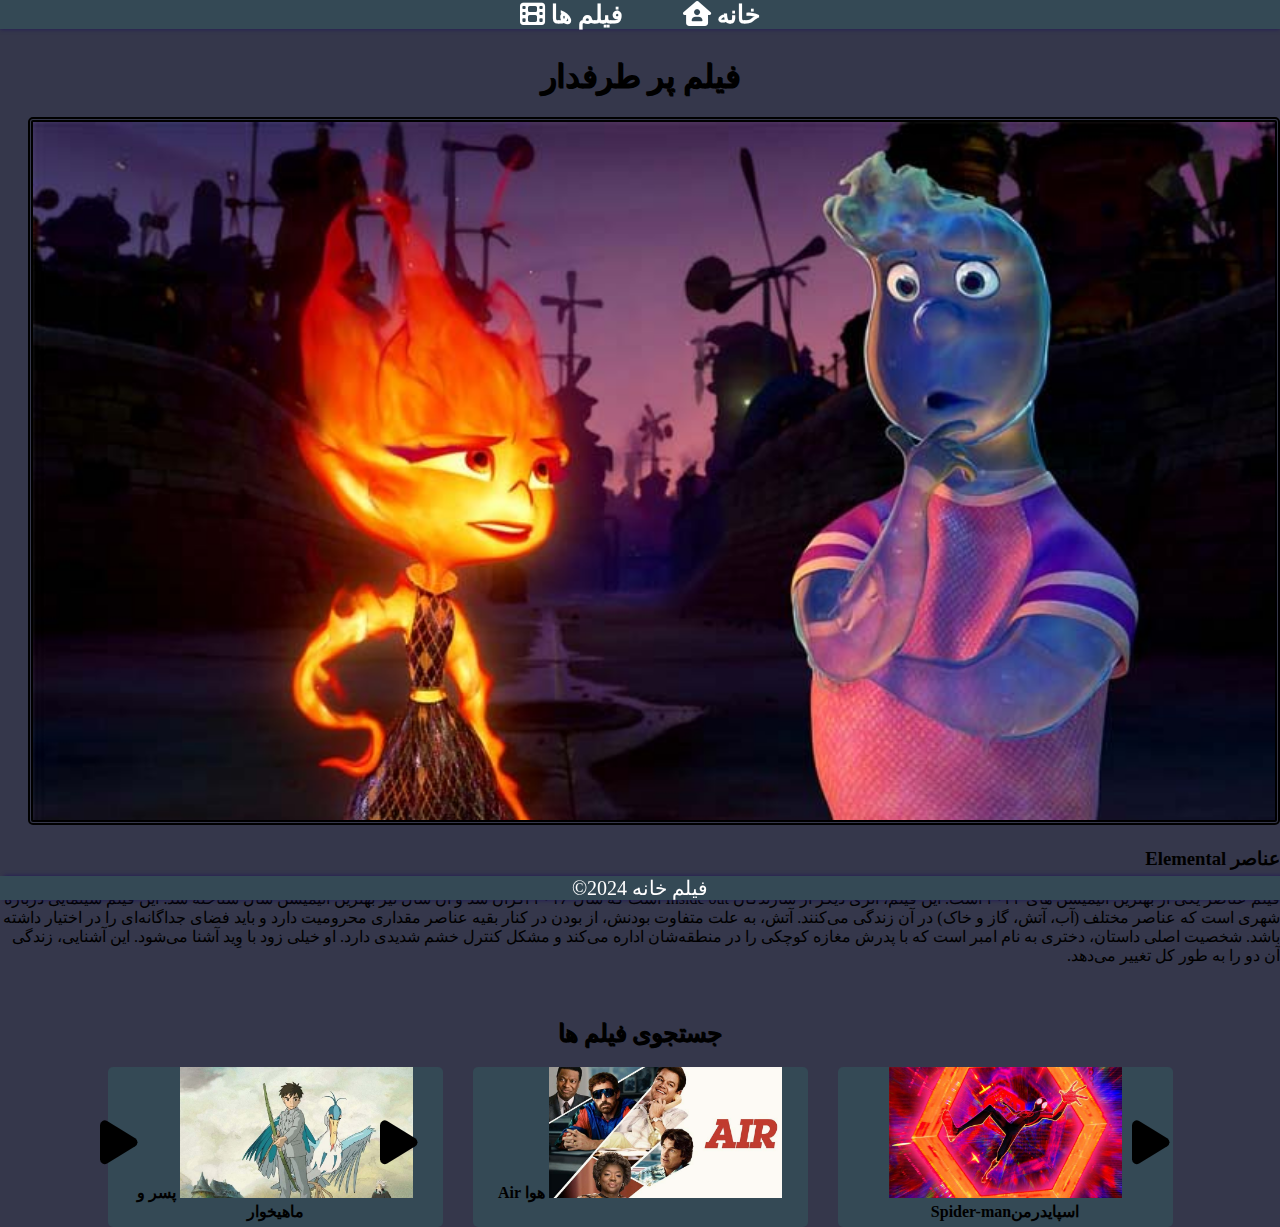
<file: index.html>
<!Doctype html>
  <html lang="persian" dir="rtl">
	<head>
	    <meta Charset="utf-8">
            <meta name="description" conten="(فیلم خانه (سینمایی مجازی و مجانی     ">
            <meta name="author" content="گلدسته غفاری">
            <meta name="viewport" content="width=device-width, initial-scale=1.0">
            <title> فیلم خانه &#127902; </title>
	        <link rel="icon" href="favicon.ico">
	        <link rel="stylesheet" href="style.css">
	        <link rel="stylesheet" href="https://cdnjs.cloudflare.com/ajax/libs/font-awesome/6.5.1/css/all.min.css">
	 
	 </head>
	 <body>
         <header>
	 <nav>
	     <div class="header">
	         <div class="i"><a href="#"><strong> خانه&nbsp;<i class="fa-solid fa-house-user"></i></strong></a></div>
	         <div class="i"><a href="Movies.html"><strong> فیلم ها&nbsp;<i class="fa-solid fa-film"></i> </strong></a></div>
         </div>
     </nav>
         </header>
         <main>
           <section id="Thebestfilm"><br><br>
             <h1 class="h" style="text-shadow:1px 1px;">فیلم پر طرفدار</h1>
               <img class="img" src="elemental.jpg" alt="Movie 1 Poster" > 
             <h3 class="p">عناصر Elemental</h3>
               <p class="p">فیلم عناصر یکی از بهترین انیمیشن های ۲۰۲۳ است. این فیلم، اثری دیگر از سازندگان Inside out است که سال ۲۰۱۶ اکران شد و آن سال نیز بهترین انیمیشن سال شناخته شد. این فیلم سینمایی درباره شهری است که عناصر مختلف (آب، آتش، گاز و خاک) در آن زندگی می‌کنند. آتش، به علت متفاوت بودنش، از بودن در کنار بقیه عناصر مقداری محرومیت دارد و باید فضای جداگانه‌ای را در اختیار داشته باشد. شخصیت اصلی داستان، دختری به نام امبر است که با پدرش مغازه کوچکی را در منطقه‌شان اداره می‌کند و مشکل کنترل خشم شدیدی دارد. او خیلی زود با وِید آشنا می‌شود. این آشنایی، زندگی آن دو را به طور کل تغییر می‌دهد.
               </p><br>
           </section>
           <section id="SearchMovies">
             <h2 class="h" style="text-shadow:1px 1px;">جستجوی فیلم ها</h2>
             <div class="a">
                 <div class="b"><img src="spiderman-across-spider-verse.jpg" width="233" >
                     <a href="Movie-details 1.html"><i class="fa-solid fa-play play1"></i></a>
                     <a href="Movie-details 1.html">  اسپایدرمنSpider-man</a>
                 </div>
                 <div class="b"><img src="air-movie-2023.jpg" width="233">
                     <a href="Movie-details 2.html"><i class="fa-solid fa-play play2"></i></a>
                     <a href="Movie-details 2.html">هوا Air</a>
                 </div>
                 <div class="b"><img src="the-boy-and-the-heron.jpg" width="233">
                    <a href="Movie-details 3.html"><i class="fa-solid fa-play play3"></i></a>
                    <a href="Movie-details 3.html">پسر و ماهیخوار</a>
                 </div>
             </div> 
           </section>
           <footer>
            <p class="footer h"> فیلم خانه 2024&#169; </p>
           </footer>
         </main>
 </body>
 </html>
</file>
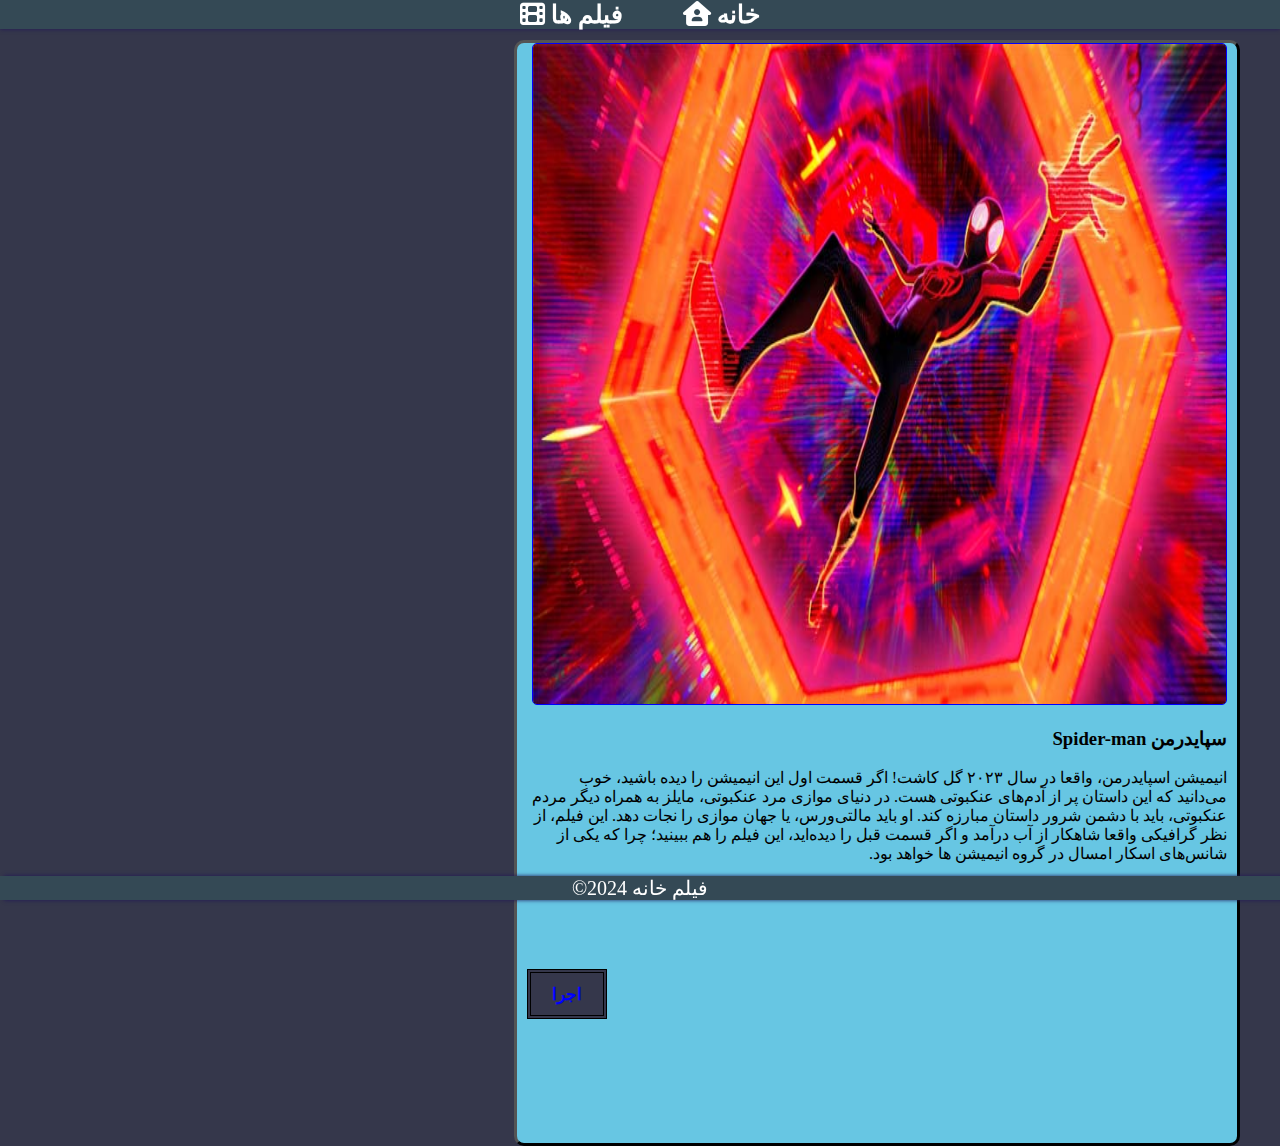
<file: Movie-details 1.html>
<!Doctype html>
  <html lang="persian" dir="rtl">
	<head>
	    <meta Charset="utf-8">
            <meta name="author" content="گلدسته غفاری">
            <meta name="viewport" content="width=device-width, initial-scale=1.0">
            <title> فیلم خانه &#127902; </title>
	        <link rel="icon" href="favicon.ico">
	        <link rel="stylesheet" href="style.css">
	        <link rel="stylesheet" href="https://cdnjs.cloudflare.com/ajax/libs/font-awesome/6.5.1/css/all.min.css">
	        
	 </head>
	 <body>
         <header>
	 <nav>
	     <div class="header">
	         <div class="i"><a href="index.html"><strong> خانه&nbsp;<i class="fa-solid fa-house-user"></i></strong></a></div>
	         <div class="i"><a href="Movies.html"><strong> فیلم ها&nbsp;<i class="fa-solid fa-film"></i> </strong></a></div>
         </div>
     </nav>
         </header>
         <div class="g">
         <img src="spiderman-across-spider-verse.jpg" style="width:99%;height:60%;   border-style:solid;
	        border-width:1px;
	        border-color:blue ;border-radius:5px;">
         <h3 class="p">سپایدرمن Spider-man</h3>
               <p class="p">انیمیشن اسپایدرمن، واقعا در سال ۲۰۲۳ گل کاشت! اگر قسمت اول این انیمیشن را دیده باشید، خوب می‌دانید که این داستان پر از آدم‌های عنکبوتی هست.

در دنیای موازی مرد عنکبوتی، مایلز به همراه دیگر مردم عنکبوتی، باید با دشمن شرور داستان مبارزه کند. او باید مالتی‌ورس، یا جهان موازی را نجات دهد. این فیلم، از نظر گرافیکی واقعا شاهکار از آب درآمد و اگر قسمت قبل را دیده‌اید، این فیلم را هم ببینید؛ چرا که یکی از شانس‌های اسکار امسال در گروه انیمیشن ها خواهد بود.
               </p><a href="https://youtu.be/-cT495xKvvs?feature=shared">
               <input  style=" width:80px; height:50px;color:blue;background-color:#35374B; ma:200px;font-size:17px;font-weight:bold;border-style:double; position:relative;top:90px; right:620px;border-width:4px; text-align:center;" type="submit" value="اجرا"></a>
         </div>
        <footer>
            <p class="footer h"> فیلم خانه 2024&#169; </p>
           </footer>
         </body>
         </html>
</file>
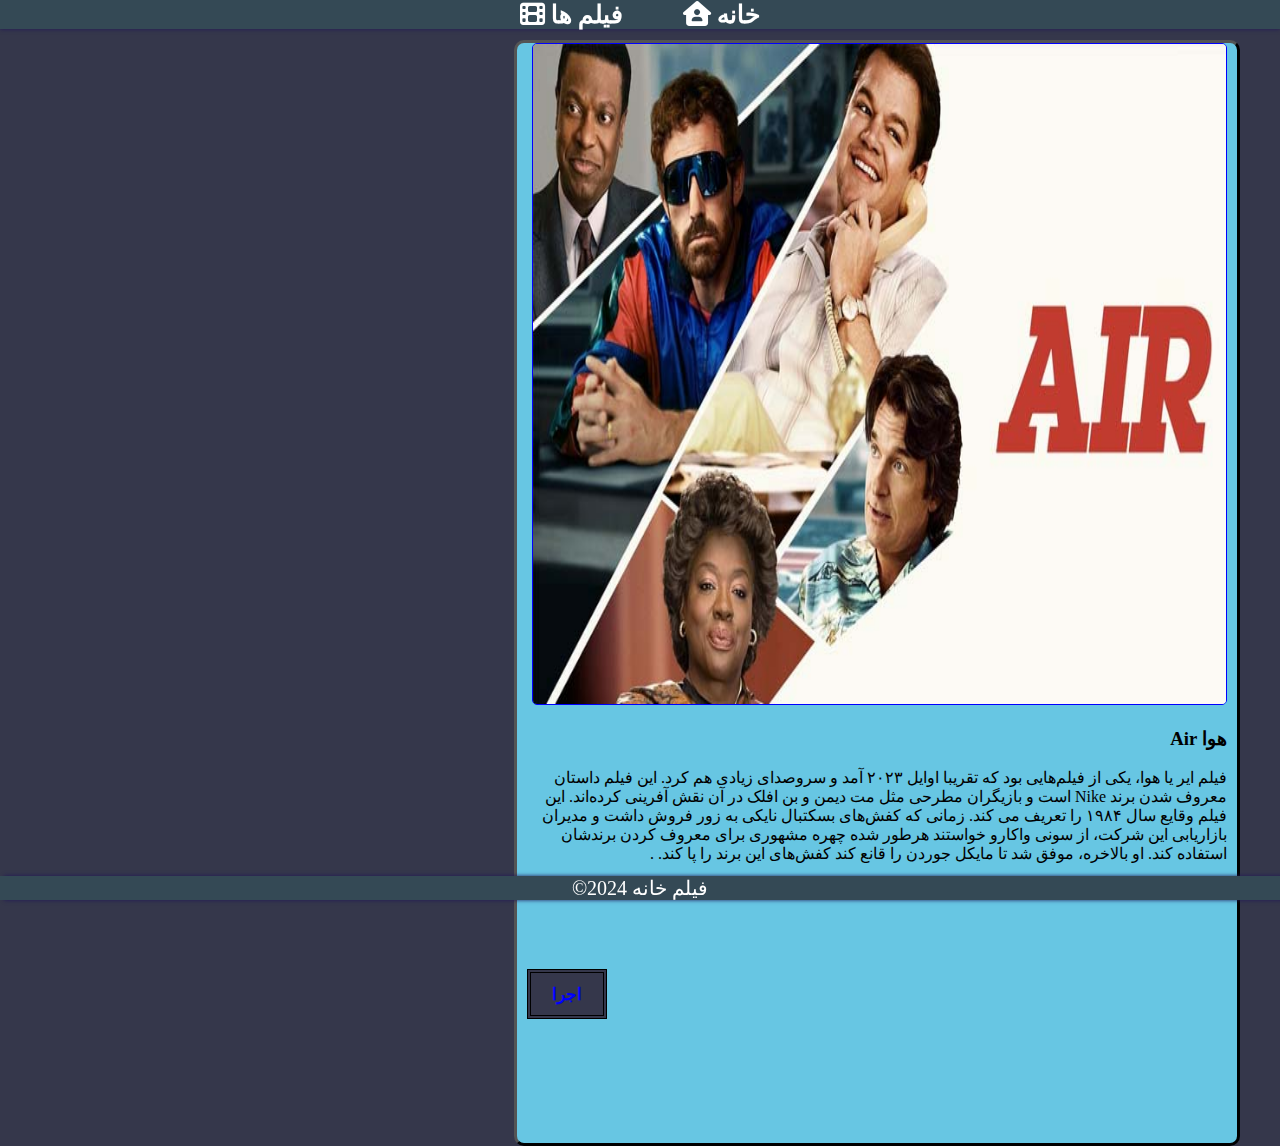
<file: Movie-details 2.html>
<!Doctype html>
  <html lang="persian" dir="rtl">
	<head>
	    <meta Charset="utf-8">
            <meta name="author" content="گلدسته غفاری">
            <meta name="viewport" content="width=device-width, initial-scale=1.0">
            <title> فیلم خانه &#127902; </title>
	        <link rel="icon" href="favicon.ico">
	        <link rel="stylesheet" href="style.css">
	        <link rel="stylesheet" href="https://cdnjs.cloudflare.com/ajax/libs/font-awesome/6.5.1/css/all.min.css">
	        
	 </head>
	 <body>
         <header>
	 <nav>
	     <div class="header">
	         <div class="i"><a href="index.html"><strong> خانه&nbsp;<i class="fa-solid fa-house-user"></i></strong></a></div>
	         <div class="i"><a href="Movies.html"><strong> فیلم ها&nbsp;<i class="fa-solid fa-film"></i> </strong></a></div>
         </div>
     </nav>
         </header>
         <div class="g">
         <img src="air-movie-2023.jpg" style="width:99%;height:60%;    border-style:solid;
	        border-width:1px;
	        border-color:blue ;border-radius:5px;">
         <h3 class="p">هوا Air</h3>
               <p class="p">فیلم ایر یا هوا، یکی از فیلم‌هایی بود که تقریبا اوایل ۲۰۲۳ آمد و سروصدای زیادی هم کرد. این فیلم داستان معروف شدن برند Nike است و بازیگران مطرحی مثل مت دیمن و بن افلک در آن نقش آفرینی کرده‌اند.

این فیلم وقایع سال ۱۹۸۴ را تعریف می کند. زمانی که کفش‌های بسکتبال نایکی به زور فروش داشت و مدیران بازاریابی این شرکت، از سونی واکارو خواستند هرطور شده چهره مشهوری برای معروف کردن برندشان استفاده کند. او بالاخره، موفق شد تا مایکل جوردن را قانع کند کفش‌های این برند را پا کند.

 .
               </p><a href="https://youtu.be/-cT495xKvvs?feature=shared">
               <input  style=" width:80px; height:50px;color:blue;background-color:#35374B; ma:200px;font-size:17px;font-weight:bold;border-style:double; position:relative;top:90px; right:620px;border-width:4px; text-align:center;" type="submit" value="اجرا"></a>
         </div>
        <footer>
            <p class="footer h"> فیلم خانه 2024&#169; </p>
           </footer>
         </body>
         </html>
</file>
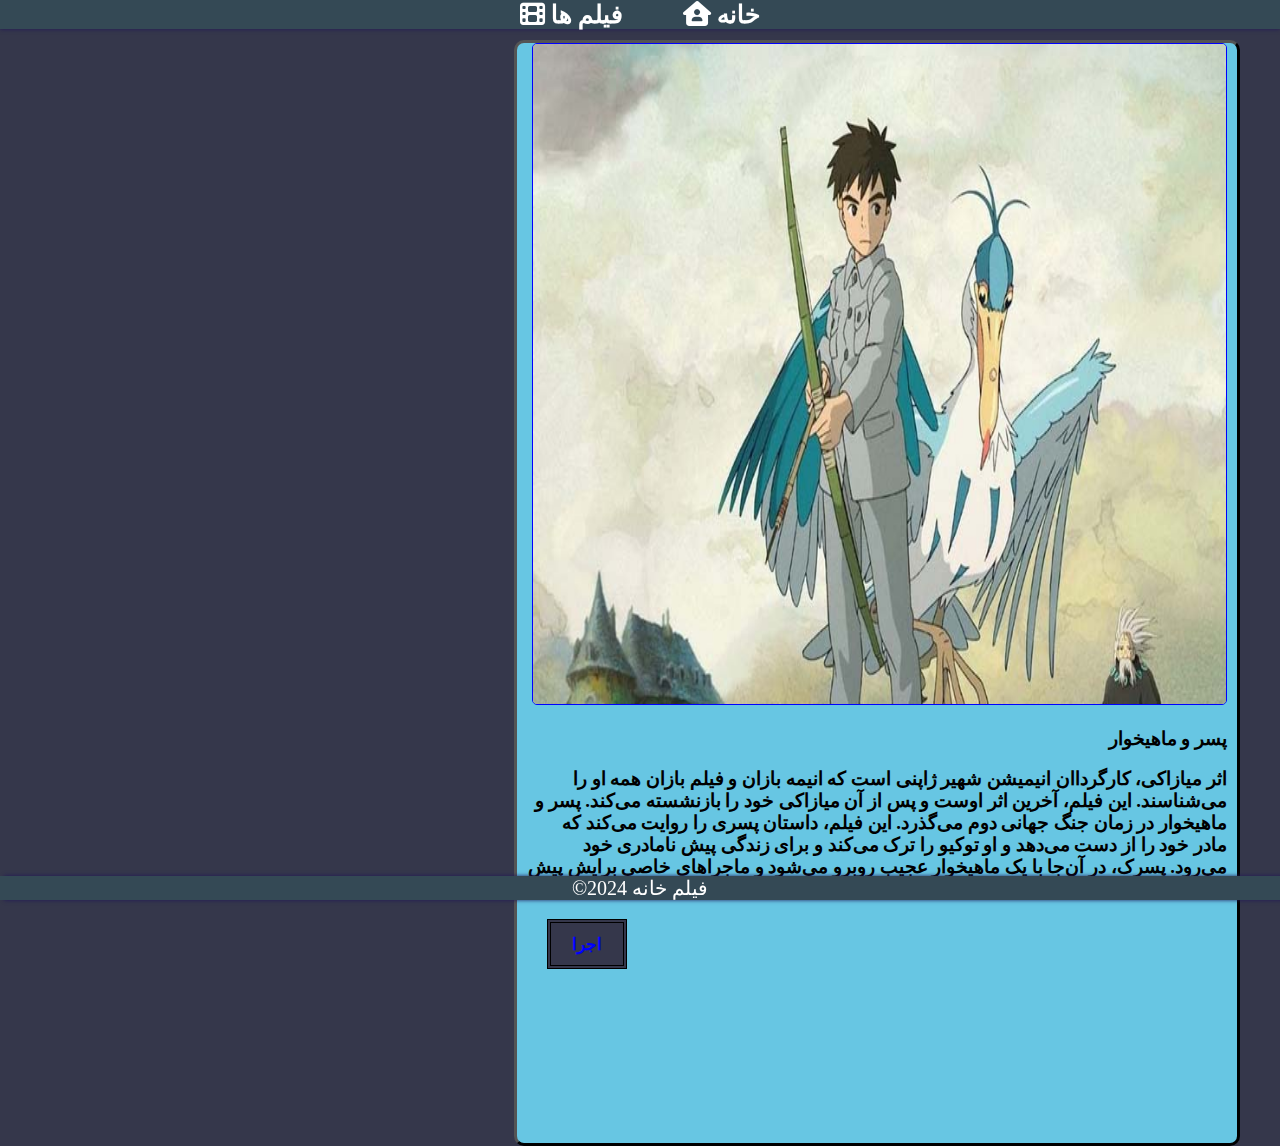
<file: Movie-details 3.html>
<!Doctype html>
  <html lang="persian" dir="rtl">
	<head>
	    <meta Charset="utf-8">
            <meta name="author" content="گلدسته غفاری">
            <meta name="viewport" content="width=device-width, initial-scale=1.0">
            <title> فیلم خانه &#127902; </title>
	        <link rel="icon" href="favicon.ico">
	        <link rel="stylesheet" href="style.css">
	        <link rel="stylesheet" href="https://cdnjs.cloudflare.com/ajax/libs/font-awesome/6.5.1/css/all.min.css">
	        
	 </head>
	 <body>
         <header>
	 <nav>
	     <div class="header">
	         <div class="i"><a href="index.html"><strong> خانه&nbsp;<i class="fa-solid fa-house-user"></i></strong></a></div>
	         <div class="i"><a href="Movies.html"><strong> فیلم ها&nbsp;<i class="fa-solid fa-film"></i> </strong></a></div>
         </div>
     </nav>
         </header>
         <div class="g">
         <img src="the-boy-and-the-heron.jpg" style="width:99%;height:60%;    border-style:solid;
	        border-width:1px;
	        border-color:blue ;border-radius:5px;">
         <h3 class="p">       پسر و ماهیخوار<h3>
               <p class="p">اثر میازاکی، کارگرداان انیمیشن شهیر ژاپنی است که انیمه بازان و فیلم بازان همه او را می‌شناسند. این فیلم، آخرین اثر اوست و پس از آن میازاکی خود را بازنشسته می‌کند.

پسر و ماهیخوار در زمان جنگ جهانی دوم می‌گذرد. این فیلم، داستان پسری را روایت می‌کند که مادر خود را از دست می‌دهد و او  توکیو را ترک می‌کند و برای زندگی پیش نامادری خود می‌رود. پسرک، در آن‌جا با یک ماهیخوار عجیب روبرو می‌شود و ماجراهای خاصی برایش پیش می‌آید که این اثر را مانند همه فیلم‌های سابق او، خاص می‌کند.
               </p><a href="https://youtu.be/-cT495xKvvs?feature=shared">
               <input  style=" width:80px; height:50px;color:blue;background-color:#35374B;font-size:17px;font-weight:bold;border-style:double; position:relative;top:0px; bottom:35px; right:600px;border-width:4px; text-align:center;" type="submit" value="اجرا"></a>
         </div>
        <footer>
            <p class="footer h"> فیلم خانه 2024&#169; </p>
           </footer>
         </body>
         </html>
</file>
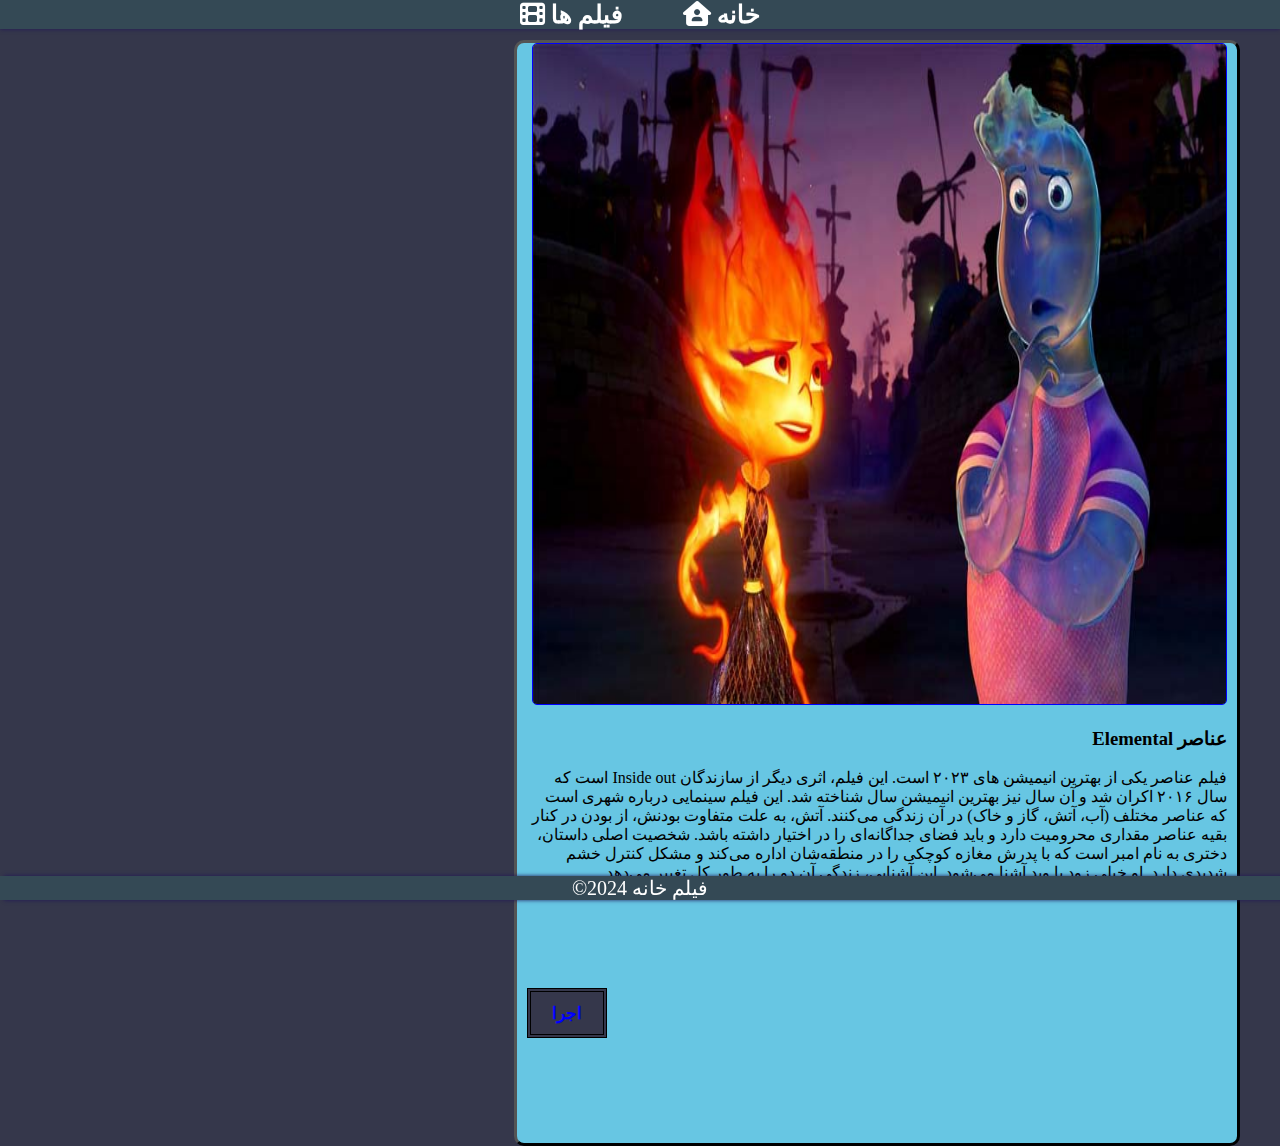
<file: Movie-details.html>
<!Doctype html>
  <html lang="persian" dir="rtl">
	<head>
	    <meta Charset="utf-8">
            <meta name="author" content="گلدسته غفاری">
            <meta name="viewport" content="width=device-width, initial-scale=1.0">
            <title> فیلم خانه &#127902; </title>
	        <link rel="icon" href="favicon.ico">
	        <link rel="stylesheet" href="style.css">
	        <link rel="stylesheet" href="https://cdnjs.cloudflare.com/ajax/libs/font-awesome/6.5.1/css/all.min.css">
	        
	 </head>
	 <body>
         <header>
	 <nav>
	     <div class="header">
	         <div class="i"><a href="index.html"><strong> خانه&nbsp;<i class="fa-solid fa-house-user"></i></strong></a></div>
	         <div class="i"><a href="Movies.html"><strong> فیلم ها&nbsp;<i class="fa-solid fa-film"></i> </strong></a></div>
         </div>
     </nav>
         </header>
         <div class="g">
         <img src="elemental.jpg" style="width:99%;height:60%;   border-style:solid;
	        border-width:1px;
	        border-color:blue ;border-radius:5px;">
         <h3 class="p">عناصر Elemental</h3>
               <p class="p">فیلم عناصر یکی از بهترین انیمیشن های ۲۰۲۳ است. این فیلم، اثری دیگر از سازندگان Inside out است که سال ۲۰۱۶ اکران شد و آن سال نیز بهترین انیمیشن سال شناخته شد. این فیلم سینمایی درباره شهری است که عناصر مختلف (آب، آتش، گاز و خاک) در آن زندگی می‌کنند. آتش، به علت متفاوت بودنش، از بودن در کنار بقیه عناصر مقداری محرومیت دارد و باید فضای جداگانه‌ای را در اختیار داشته باشد. شخصیت اصلی داستان، دختری به نام امبر است که با پدرش مغازه کوچکی را در منطقه‌شان اداره می‌کند و مشکل کنترل خشم شدیدی دارد. او خیلی زود با وِید آشنا می‌شود. این آشنایی، زندگی آن دو را به طور کل تغییر می‌دهد.
               </p><a href="https://youtu.be/-cT495xKvvs?feature=shared">
               <input  style=" width:80px; height:50px;color:blue;background-color:#35374B; ma:200px;font-size:17px;font-weight:bold;border-style:double; position:relative;top:90px; right:620px;border-width:4px; text-align:center;" type="submit" value="اجرا"></a>
         </div>
        <footer>
            <p class="footer h"> فیلم خانه 2024&#169; </p>
           </footer>
         </body>
         </html>
</file>
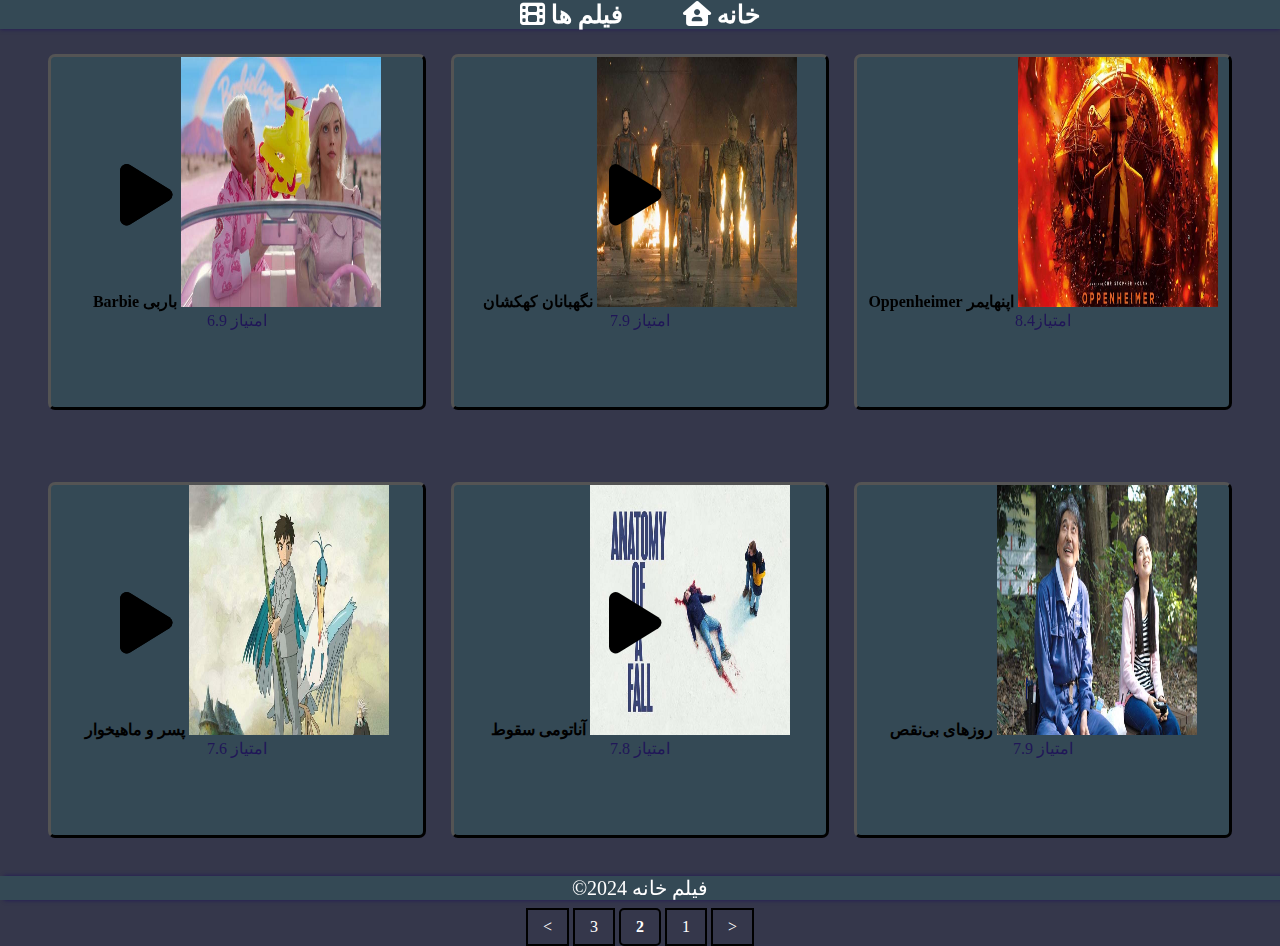
<file: Movies.html>
<!Doctype html>
  <html lang="persian" dir="rtl">
	<head>
	    <meta Charset="utf-8">
            <meta name="author" content="گلدسته غفاری">
            <meta name="viewport" content="width=device-width, initial-scale=1.0">
            <title> فیلم خانه &#127902; </title>
	        <link rel="icon" href="favicon.ico">
	        <link rel="stylesheet" href="style.css">
	        <link rel="stylesheet" href="https://cdnjs.cloudflare.com/ajax/libs/font-awesome/6.5.1/css/all.min.css">
	   <style>
	        span{
	        color:#201658}
	        </style>
	 </head>
	 <body>
	     <header>
	 <nav>
	     <div class="header">
	         <div class="i"><a href="index.html"><strong> خانه&nbsp;<i class="fa-solid fa-house-user"></i></strong></a></div>
	         <div class="i"><a href="#"><strong> فیلم ها&nbsp;<i class="fa-solid fa-film"></i> </strong></a></div>
         </div>
     </nav>
         </header><br><br><br>
           <div class="movie">
                 <div class="f"><img src="oppenheimer-cinema.jpg" width="200"height="250" style="margin:5 20 20 20; position:center;" >
                     <a href="Movie-details.html"><i class="fa-solid fa-play play1 icon"></i></a>
                     <a href="Movie-details.html"> اپنهایمر Oppenheimer</a>
                        <br>
                    <span class="b">امتیاز8.4</spa>
                 </div>
                 <div class="f"><img src="guardians-of-the-galaxy-film.jpg" width="200" height="250" style="margin:5 20 20 20;position:center;">
                     <a href="Movie-details 2.html"><i class="fa-solid fa-play play2 icon"></i></a>
                     <a href="Movie-details 2.html">نگهبانان کهکشان</a>
                        <br>
                    <span class="b">امتیاز 7.9</spa>
                 </div>
                 <div class="f"><img src="barbie-movie-2023.jpg" style="margin:5 20 20 20; position:center;" width="200" height="250">
                    <a href="Movie-details 3.html"><i class="fa-solid fa-play play3 icon"></i></a>
                    <a href="Movie-details 3.html">باربی Barbie</a>
                    <br>
                    <span class="b">امتیاز 6.9</span>
                 </div>
             </div><br><br><br><br>
                <div class="movie">
                 <div class="f"><img src="perfect-days.jpg" width="200"height="250" style="margin:5 20 20 20; position:center;" >
                     <a href="Movie-details 2.html"><i class="fa-solid fa-play play1 icon"></i></a>
                     <a href="Movie-details 2.html">روزهای بی‌نقص</a>
                        <br>
                    <span class="b">امتیاز 7.9</spa>
                 </div>
                 <div class="f"><img src="anatomy-of-the-fall.jpg" width="200" height="250" style="margin:5 20 20 20 ;position:center;">
                     <a href="Movie-details 1.html"><i class="fa-solid fa-play play2 icon"></i></a>
                     <a href="Movie-details 1.html">آناتومی سقوط</a>
                        <br>
                    <span class="b">امتیاز 7.8</spa>
                 </div>
                 <div class="f"><img src="the-boy-and-the-heron.jpg"style="margin:5 20 20 20; position:center;" width="200" height="250">
                    <a href="Movie-details.html"><i class="fa-solid fa-play play3 icon"></i></a>
                    <a href="Movie-details.html">پسر و ماهیخوار</a>
                    <br>
                    <span class="b">امتیاز 7.6</span>
                 </div>
             </div>
             <div class="page">
             <a href="#"><</a>
             <a href="index.html">1</a>
             <a href="Movies.html" class="active">2</a>
             <a href="Movie-details.html">3</a>
             <a href="3">></a>
	     </div>
	             <footer>
            <p class="footer h"> فیلم خانه 2024&#169; </p>
           </footer>
	     
	     </body>
	     </html>
</file>
<file: style.css>
body{
    margin:0;
    padding:0;
    background-color:#35374B;
}
.h{
    text-align: center;
}

.header{ 
    background-color: #344955;
    position: fixed;
    width: 100%;
    box-shadow: 0 0 4px  #201658;
    display: flex;
    justify-content: center;
}
.b{
   width:335px;
   background-color: #344955;
   height: 160px;
   border-style:solid #344955;
   border-radius: 5px;
   text-align: center;
} 
.movie{
    display:flex;
    gap:25px;
    justify-content: center;
    position:relative;
    margin-right:20px;
    margin-left:20px;
    
}
.f{
   width:30%;
   background-color: #344955;
   border-style:outset;
   border-width:3px;
   border-color:black;
   border-radius: 7px;
   text-align: center;
   height:350px;
}
.f a{
    text-decoration: none;
    color:black;
    font-weight: bold;
}
.b a{
    text-decoration: none;
    color:black;
    font-weight: bold;
}
.f:hover{
	width:33%;
	height:370px;
}
.b:hover{
     width:275px;
     height:180px;
}
.footer{
    background-color: #344955;
    position: fixed;
    width: 100%;
    bottom:0px;
    margin: 0px;
    font-size: 20px;
    box-shadow:4px 0px 4px 0px #201658;
    color:white;
}
.a{
    display: flex;
    gap:30px;
    justify-content:center;
    position:relative;
}
.i{
    padding: 0 30px;
    font-size: 25px;
} 
.i a {text-decoration:none;
    border-radius: 5px;
    color: white;
    
}
.i a:hover{background-color:black;
}  
.i a:focus{background-color:blue;
 transition:background-color 0,3s;
}
.img{
    margin-right:7;
    width:97%;
    height:500 ;
    border-style:double ;
    border-width:5px;
    border-radius:5px;
    
}
.p{
    margin-right:6;
}
.play1{
  position:absolute;
  bottom:60px;
  font-size: 50px;
  right:110px;
}


.play2{
    position:absolute;
    bottom:60px;
    font-size: 50px;
    left:380px;
}

.play3{
  position:absolute;
  bottom:60px;
  font-size: 50px;
  left:100px;
}

.icon{
    position:absolute;
    bottom:180px;
    font-size:70px;
    left:100px;

    
    
}


.page{
    text-align:center;
}
.page a{
    color:white;
    text-decoration: none;
    padding:8px 15px;
    display: inline-block;
    margin-top:70px;
    border-style:solid;
    border-color:black;
    border-width:2px;
}
.page a.active{
    background-color: blue hsl(120,100%,70%);
    font-weight: bold;
    border-radius: 5px;
}
.page a:hover:not(.active){
    background-color: white hsl(0,0%,70%);
}
.g{
	        width:700px;
	        height:1100px;
	        background-color:#67C6E3;
	        display:inline-block;
	        margin-left: 40px;
	        margin-right:40px;
	        margin-top:40px;
	        border-style:outset;
	        border-width:3px;
	        border-color:black;
	        border-radius: 10px;
	        padding-right:10px;
	        padding-left:10px;
	        }
</file>
